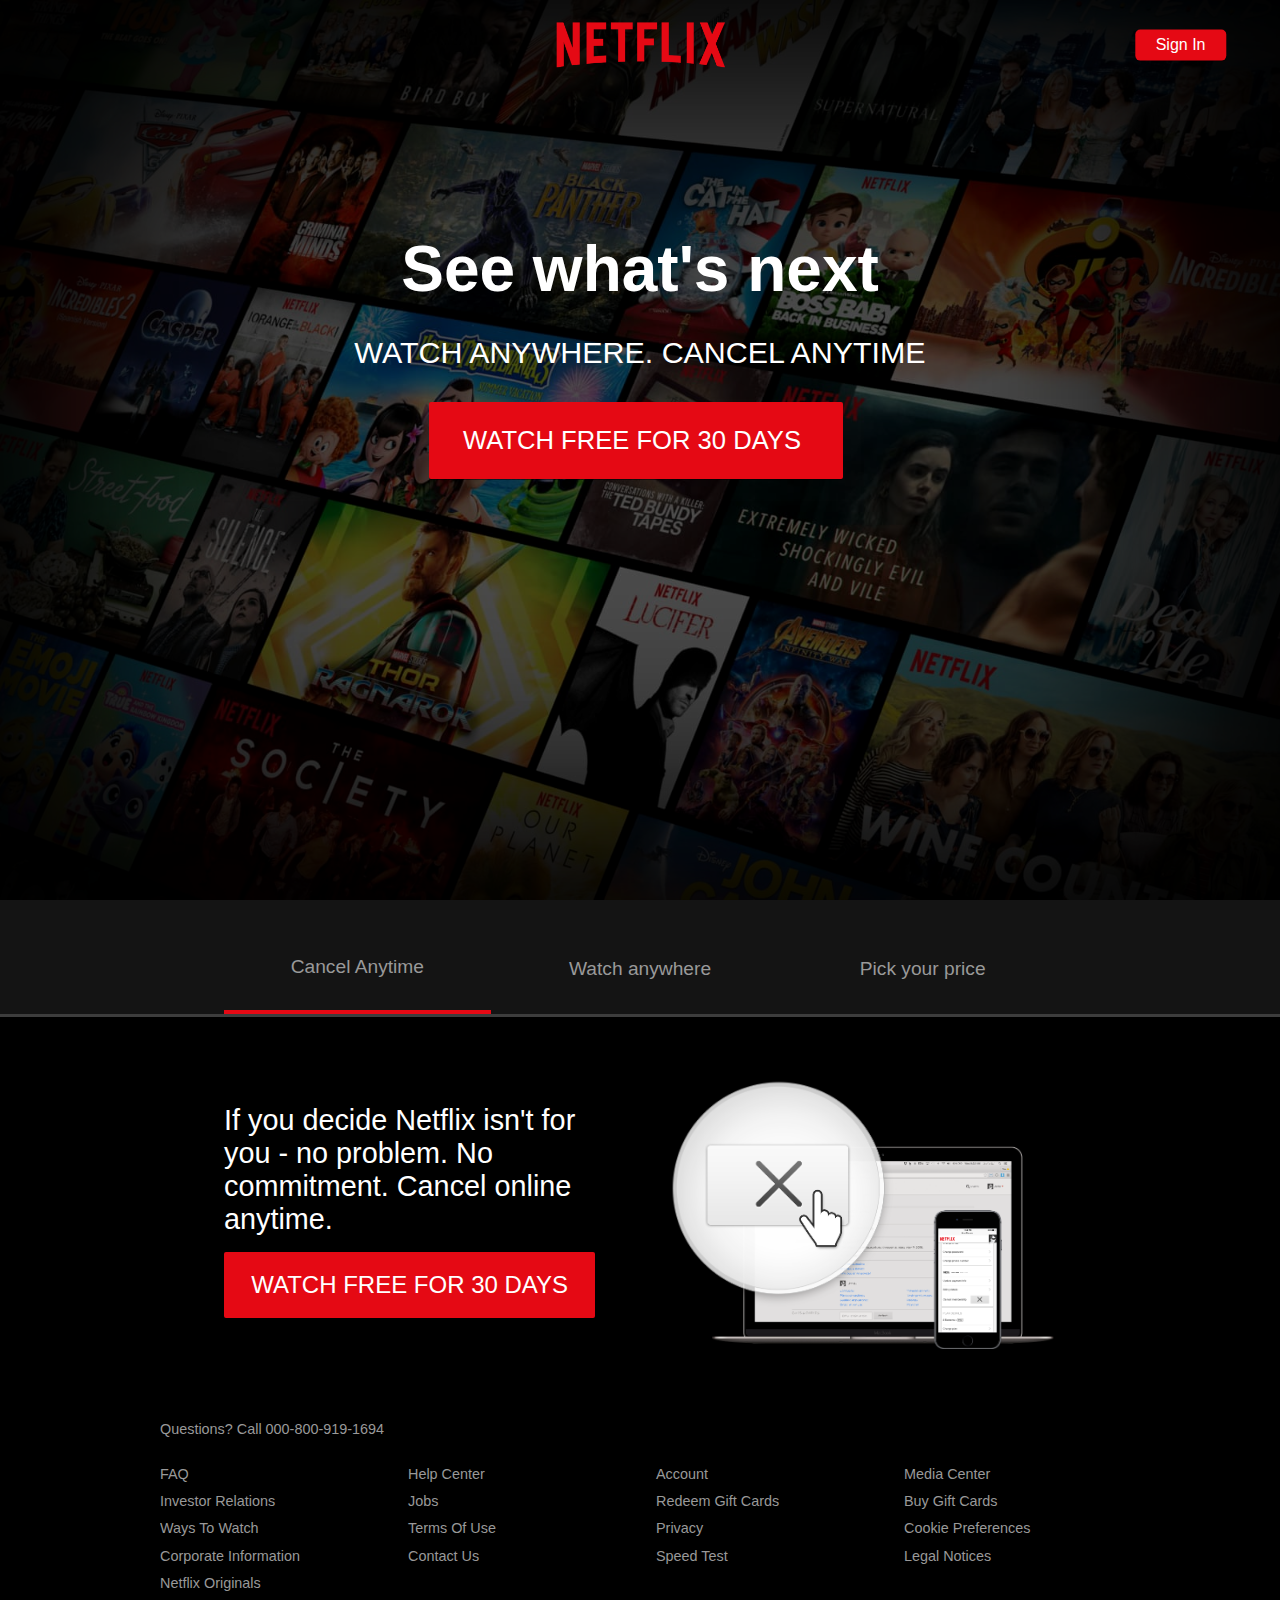
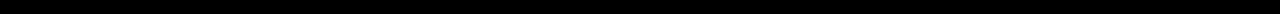
<file: index.html>
<!DOCTYPE html>
<html lang="en">
  <head>
    <meta charset="UTF-8" />
    <meta name="viewport" content="width=device-width, initial-scale=1.0" />
    <meta http-equiv="X-UA-Compatible" content="ie=edge" />
    <link
      rel="stylesheet"
      href="https://use.fontawesome.com/releases/v5.8.2/css/all.css"
      integrity="sha384-oS3vJWv+0UjzBfQzYUhtDYW+Pj2yciDJxpsK1OYPAYjqT085Qq/1cq5FLXAZQ7Ay"
      crossorigin="anonymous"
    />
    <link rel="stylesheet" href="./style.css" />
    <title></title>
  </head>
  <body>
    <header class="showcase">
      <div class="showcase-top">
        <img src="./Pics/logo.png" alt="Netflix" />
        
        <a href="./Page 2/page2.html" class="btn btn-rounded"> Sign In </a>
      </div>
      <div class="showcase-content">
        <h1>See what's next</h1>
        <p>Watch anywhere. Cancel anytime</p>
        <a href="https://www.netflix.com/in/title/81438157" class="btn btn-xl"
          >Watch Free For 30 Days <i class="fas fa-chevron-right btn-icon"></i
        ></a>
      </div>
    </header>

    <section class="tabs">
      <div class="container">
        <div id="tab-1" class="tab-item tab-border">
          <i class="fas fa-door-open fa-3x"></i>
          <p class="hide-sm">Cancel Anytime</p>
        </div>
        <div id="tab-2" class="tab-item">
          <i class="fas fa-tablet-alt fa-3x"></i>
          <p class="hide-sm">Watch anywhere</p>
        </div>
        <div id="tab-3" class="tab-item">
          <i class="fas fa-tags fa-3x"></i>
          <p class="hide-sm">Pick your price</p>
        </div>
      </div>
    </section>

    <section class="tab-content">
      <div class="container">
        <!-- Tab Content 1 -->
        <div id="tab-1-content" class="tab-content-item show">
          <div class="tab-1-content-inner">
            <div>
              <p class="text-lg">
                If you decide Netflix isn't for you - no problem. No commitment.
                Cancel online anytime.
              </p>
              <a href="#" class="btn btn-lg">Watch Free for 30 days</a>
            </div>
            <img src="./Pics/tab-content-1.png" alt="" />
          </div>
        </div>

        <!-- Tab Content 2 -->
        <div id="tab-2-content" class="tab-content-item">
          <div class="tab-2-content-top">
            <p class="text-lg">
              Watch TV shows and movies anytime, anywhere - personalized for
              you.
            </p>
            <a href="#" class="btn btn-lg">Get Started ></a>
          </div>
          <div class="tab-2-content-bottom">
            <div>
              <img src="./Pics/tab-content-2-1.png" alt="" />
              <p class="text-md">Watch on your TV</p>
              <p class="text-dark">
                Smart TVs, PlayStation, Xbox, Chromecase, Apple TV, Blu-ray
                players and more.
              </p>
            </div>

            <div>
              <img src="./Pics/tab-content-2-2.png" alt="" />
              <p class="text-md">Watch instantly or download for later</p>
              <p class="text-dark">
                Available on phone and tablet, wherever you go
              </p>
            </div>

            <div>
              <img src="./Pics/tab-content-2-3.png" alt="" />
              <p class="text-md">Use any computer</p>
              <p class="text-dark">
                Watch right on Netflix.com
              </p>
            </div>
          </div>
        </div>

        <!-- Tab Content 3 -->
        <div id="tab-3-content" class="tab-content-item">
          <div class="text-center">
            <p class="text-lg">
              Choose one pland and watch everything on Netflix
            </p>
            <a href="#" class="btn btn-lg">Subscribe Our Plans</a>
          </div>

          <table class="table">
            <thead>
              <tr>
                <th></th>
                <th>Basic</th>
                <th>Standard</th>
                <th>Premium</th>
              </tr>
            </thead>
            <tbody>
              <tr>
                <td>Monthly price after free month ends on 6/19/19</td>
                <td>$8.99</td>
                <td>$12.99</td>
                <td>$15.99</td>
              </tr>
              <tr>
                <td>HD Available</td>
                <td><i class="fas fa-times"></i></td>
                <td><i class="fas fa-check"></i></td>
                <td><i class="fas fa-check"></i></td>
              </tr>
              <tr>
                <td>Ultra HD Available</td>
                <td><i class="fas fa-times"></i></td>
                <td><i class="fas fa-check"></i></td>
                <td><i class="fas fa-check"></i></td>
              </tr>
              <tr>
                <td>Screens you can watch at the same time</td>
                <td><i class="fas fa-times"></i></td>
                <td><i class="fas fa-check"></i></td>
                <td><i class="fas fa-check"></i></td>
              </tr>
              <tr>
                <td>Watch on your laptop, TV, phone and tablet</td>
                <td><i class="fas fa-check"></i></td>
                <td><i class="fas fa-check"></i></td>
                <td><i class="fas fa-check"></i></td>
              </tr>
              <tr>
                <td>Unlimited Movies and TV shows</td>
                <td><i class="fas fa-check"></i></td>
                <td><i class="fas fa-check"></i></td>
                <td><i class="fas fa-check"></i></td>
              </tr>
              <tr>
                <td>Cancel anytime</td>
                <td><i class="fas fa-check"></i></td>
                <td><i class="fas fa-check"></i></td>
                <td><i class="fas fa-check"></i></td>
              </tr>
              <tr>
                <td>First month Free</td>
                <td><i class="fas fa-check"></i></td>
                <td><i class="fas fa-check"></i></td>
                <td><i class="fas fa-check"></i></td>
              </tr>
            </tbody>
          </table>
        </div>
      </div>
    </section>

    <footer class="footer">
      <p>Questions? Call 000-800-919-1694</p>
      <div class="footer-cols">
        <ul>
          <li><a href="#">FAQ</a></li>
          <li><a href="#">Investor Relations</a></li>
          <li><a href="#">Ways To Watch</a></li>
          <li><a href="#">Corporate Information</a></li>
          <li><a href="#">Netflix Originals</a></li>
        </ul>
        <ul>
          <li><a href="#">Help Center</a></li>
          <li><a href="#">Jobs</a></li>
          <li><a href="#">Terms Of Use</a></li>
          <li><a href="#">Contact Us</a></li>
        </ul>
        <ul>
          <li><a href="#">Account</a></li>
          <li><a href="#">Redeem Gift Cards</a></li>
          <li><a href="#">Privacy</a></li>
          <li><a href="#">Speed Test</a></li>
        </ul>
        <ul>
          <li><a href="#">Media Center</a></li>
          <li><a href="#">Buy Gift Cards</a></li>
          <li><a href="#">Cookie Preferences</a></li>
          <li><a href="#">Legal Notices</a></li>
        </ul>
      </div>
    </footer>
    <script src="./main.js"></script>
  </body>
</html>
</file>
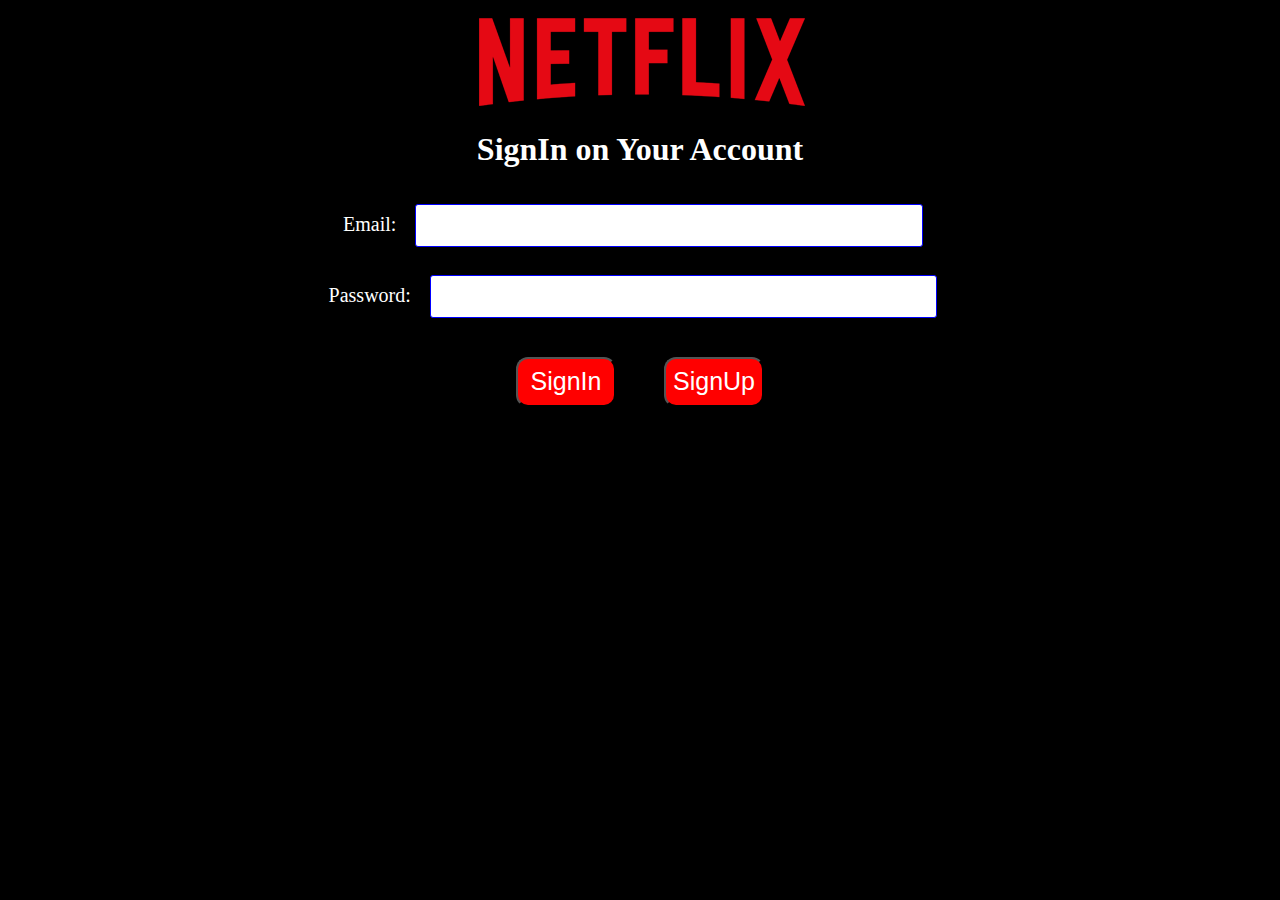
<file: Page 2/page2.html>
<!DOCTYPE html>
<html lang="en">
<head>
    <meta charset="UTF-8">
    <meta http-equiv="X-UA-Compatible" content="IE=edge">
    <meta name="viewport" content="width=device-width, initial-scale=1.0">
    <title>Netflix Sign In</title>
    <link rel="stylesheet" href="./style2.css">
</head>

<body>
   <center>
    <img src="./logo.png" alt="logo">
   <h1> SignIn on Your Account  </h1>
   <form action="/myaction.php" name="myForm" onsubmit="return validationForm()" method="post">
       

       <div class="formdesign" id="email">
       Email: <input type="email" name="femail" required><b><span class="formerror"></span></b>
       </div>

        

        

    
    

        <div class="formdesign" id="pass">
        Password: <input type="password" name="fpass" required><b><span class="formerror"></span></b>
        </div>

        

        <button class="but" type="button">SignIn</button>
        <button class="but" type="button">SignUp</button>
   
    

    </form>
    </center>
</body>
<script src="./main2.js" charset="utf-8"></script>
</html>
</file>
<file: style.css>
:root {
    --primary-color: #e50914;
    --dark-color: #141414;
  }
  
  * {
    box-sizing: border-box;
    margin: 0;
    padding: 0;
  }
  
  body {
    font-family: "Arial", sans-serif;
    -webkit-font-smoothing: antialiased;
    background: #000;
    color: #999;
  }
  
  ul {
    list-style: none;
  }
  
  h1,
  h2,
  h3,
  h4 {
    color: #fff;
  }
  
  a {
    color: #fff;
    text-decoration: none;
  }
  
  p {
    margin: 0.5rem 0;
  }
  
  img {
    width: 100%;
  }
  
  .showcase {
    width: 100%;
    height: 100vh;
    position: relative;
    background: url("./Pics/background.jpg") no-repeat center center/cover;
  }
  
  .showcase::after {
    content: "";
    position: absolute;
    top: 0;
    left: 0;
    width: 100%;
    height: 100%;
    z-index: 1;
    background: rgba(0, 0, 0, 0.6);
    box-shadow: inset 120px 100px 250px #000, inset -120px -100px 250px #000;
  }
  
  .showcase-top {
    position: relative;
    height: 90px;
    z-index: 2;
  }
  
  .showcase-top img {
    width: 170px;
    position: absolute;
    top: 50%;
    left: 50%;
    transform: translate(-50%, -50%);
  }
  
  .showcase-top a {
    position: absolute;
    top: 50%;
    right: 0;
    transform: translate(-50%, -50%);
  }
  
  .showcase-content {
    position: relative;
    margin: auto;
    display: flex;
    flex-direction: column;
    justify-content: center;
    align-items: center;
    text-align: center;
    margin-top: 9rem;
    z-index: 2;
  }
  
  .showcase-content h1 {
    font-weight: 600;
    font-size: 4rem;
    line-height: 1.1;
    margin: 0 0 2rem 0;
  }
  
  .showcase-content p {
    text-transform: uppercase;
    color: #fff;
    font-weight: 400;
    font-size: 1.9rem;
    line-height: 1.1;
    margin: 0 0 2rem;
  }
  
  /* Utility Classes */
  
  /* Tabs */
  .tabs {
    background: var(--dark-color);
    padding-top: 1rem;
    border-bottom: 3px solid #3d3d3d;
  }
  
  .tabs .container {
    display: grid;
    grid-template-columns: repeat(3, 1fr);
    grid-gap: 1rem;
    align-items: center;
    justify-content: center;
    text-align: center;
  }
  
  .tabs p {
    font-size: 1.2rem;
    padding-top: 0.5rem;
  }
  
  .tabs .container > div {
    padding: 1.5rem 0;
  }
  
  .tabs .container > div:hover {
    color: #fff;
    cursor: pointer;
  }
  
  .tab-border {
    border-bottom: var(--primary-color) 4px solid;
  }
  
  /* Tab Content */
  .tab-content {
    padding: 3rem 0;
    background: #000;
    color: #fff;
  }
  
  /*  Hide content Initially  */
  #tab-1-content,
  #tab-2-content,
  #tab-3-content {
    display: none;
  }
  
  .show {
    display: block !important;
  }
  
  #tab-1-content .tab-1-content-inner {
    display: grid;
    grid-template-columns: repeat(2, 1fr);
    grid-gap: 2rem;
    align-items: center;
    justify-content: center;
  }
  
  #tab-2-content .tab-2-content-top {
    display: grid;
    grid-template-columns: 2fr 1fr;
    grid-gap: 1rem;
    justify-content: center;
    align-items: center;
  }
  
  #tab-2-content .tab-2-content-bottom {
    margin-top: 2rem;
    display: grid;
    grid-template-columns: repeat(3, 1fr);
    grid-gap: 2rem;
    justify-content: center;
    align-items: center;
    text-align: center;
  }
  
  /*  Table  */
  .table {
    width: 100%;
    margin-top: 2rem;
    border-collapse: collapse;
    border-spacing: 0;
  }
  
  .table thead th {
    text-transform: uppercase;
    padding: 0.8rem;
  }
  
  .table tbody tr td {
    color: #999;
    padding: 0.8rem 1.2rem;
    text-align: center;
  }
  
  .table tbody tr td:first-child {
    text-align: left;
  }
  
  .table tbody tr:nth-child(odd) {
    background: #222;
  }
  
  /* Footer */
  .footer {
    max-width: 75%;
    margin: 1rem auto;
    overflow: auto;
  }
  
  .footer,
  .footer a {
    color: #999;
    font-size: 0.9rem;
  }
  
  .footer p {
    margin-bottom: 1.5rem;
  }
  
  .footer .footer-cols {
    display: grid;
    grid-template-columns: repeat(4, 1fr);
    grid-gap: 2rem;
  }
  
  .footer li {
    line-height: 1.9;
  }
  
  /*  Container  */
  .container {
    max-width: 70%;
    margin: auto;
    overflow: hidden;
    padding: 0 2rem;
  }
  
  /* Text Styles */
  .text-xl {
    font-size: 2rem;
    margin-bottom: 1rem;
  }
  
  .text-lg {
    font-size: 1.8rem;
    margin-bottom: 1rem;
  }
  
  .text-md {
    font-size: 1.5rem;
    margin-bottom: 1rem;
  }
  
  .text-center {
    text-align: center;
  }
  
  .text-dark {
    color: #999;
  }
  
  /* Buttons */
  .btn {
    display: inline-block;
    background: var(--primary-color);
    color: #fff;
    padding: 0.4rem 1.3rem;
    font-size: 1rem;
    text-align: center;
    border: none;
    cursor: pointer;
    margin-right: 0.5rem;
    outline: none;
    box-shadow: 0 1px 0 rgba(0, 0, 0, 0.45);
    border-radius: 2px;
  }
  
  .btn:hover {
    opacity: 0.9;
  }
  
  .btn-rounded {
    border-radius: 5px;
  }
  
  .btn-xl {
    font-size: 1.6rem;
    padding: 1.5rem 2.1rem;
    text-transform: uppercase;
  }
  
  .btn-lg {
    font-size: 1.5rem;
    padding: 1.2rem 1.7rem;
    text-transform: uppercase;
  }
  
  .btn-icon {
    margin-left: 0.5rem;
  }
  
  /*  Media Queries  */
  @media (max-width: 960px) {
    .showcase {
      height: 100vh;
    }
  
    .hide-sm {
      display: none;
    }
  
    .showcase-top img {
      top: 30%;
      left: 5%;
      transform: translate(0);
    }
  
    .showcase-top a {
      top: 30%;
      right: 5%;
      transform: translate(0);
    }
  
    .showcase-content h1 {
      font-size: 2rem;
      line-height: 0.5;
    }
  
    .showcase-content p {
      font-size: 1rem;
    }
  
    .footer .footer-cols {
      grid-template-columns: repeat(2, 1fr);
    }
  
    .btn-xl {
      font-size: 1rem;
      padding: 1rem 1.2rem;
    }
  
    .btn-lg {
      font-size: 0.8rem;
      padding: 0.8rem 1rem;
    }
  
    .text-xl {
      font-size: 1.5rem;
    }
  
    .text-lg {
      font-size: 1.2rem;
    }
  
    .text-md {
      font-size: 1rem;
    }
  }
  
  @media (max-width: 700px) {
    .showcase::after {
      box-shadow: inset 50px 50px 150px #000, inset -50px -50px 150px #000;
    }
  
    .container {
      max-width: 90%;
      margin: auto;
      overflow: hidden;
      padding: 0px 0.1rem;
    }
  
    #tab-1-content .tab-1-content-inner {
      grid-template-columns: 1fr;
      text-align: center;
    }
  
    #tab-2-content .tab-2-content-top {
      display: block;
      text-align: center;
    }
  
    #tab-2-content .tab-2-content-bottom {
      grid-template-columns: 1fr;
    }
  
    .btn-lg {
      font-size: 1rem;
      padding: 0.8rem 1rem;
      text-transform: uppercase;
    }
  
    .tab-item > i {
      font-size: 1.3rem;
    }
  
    .footer .footer-cols {
      grid-template-columns: 1fr;
    }
  }
</file>
<file: Page 2/style2.css>
body{
    background-color: black;
    padding: 10px 50px;
}
h1{
    font-family: 'Times New Roman', Times, serif;
    color: white;
    
}

.formdesign{
    
    font-size: 20px;
    color: white;
}

.formdesign input{
    width: 40%;
    padding: 12px 20px;
    border: 1px solid blue;
    margin: 14px;
    border-radius: 3px;
    font-size: 15px;
    
}
.formerror{
    color: red;
}

.but{
    
    border-radius: 12px;
    width: 100px;
    height: 50px;
    font-size: 25px;
    margin: 25px 22px;
    background-color: red;
    color: white;
    font-family: Arial, Helvetica, sans-serif;
    

}
</file>
